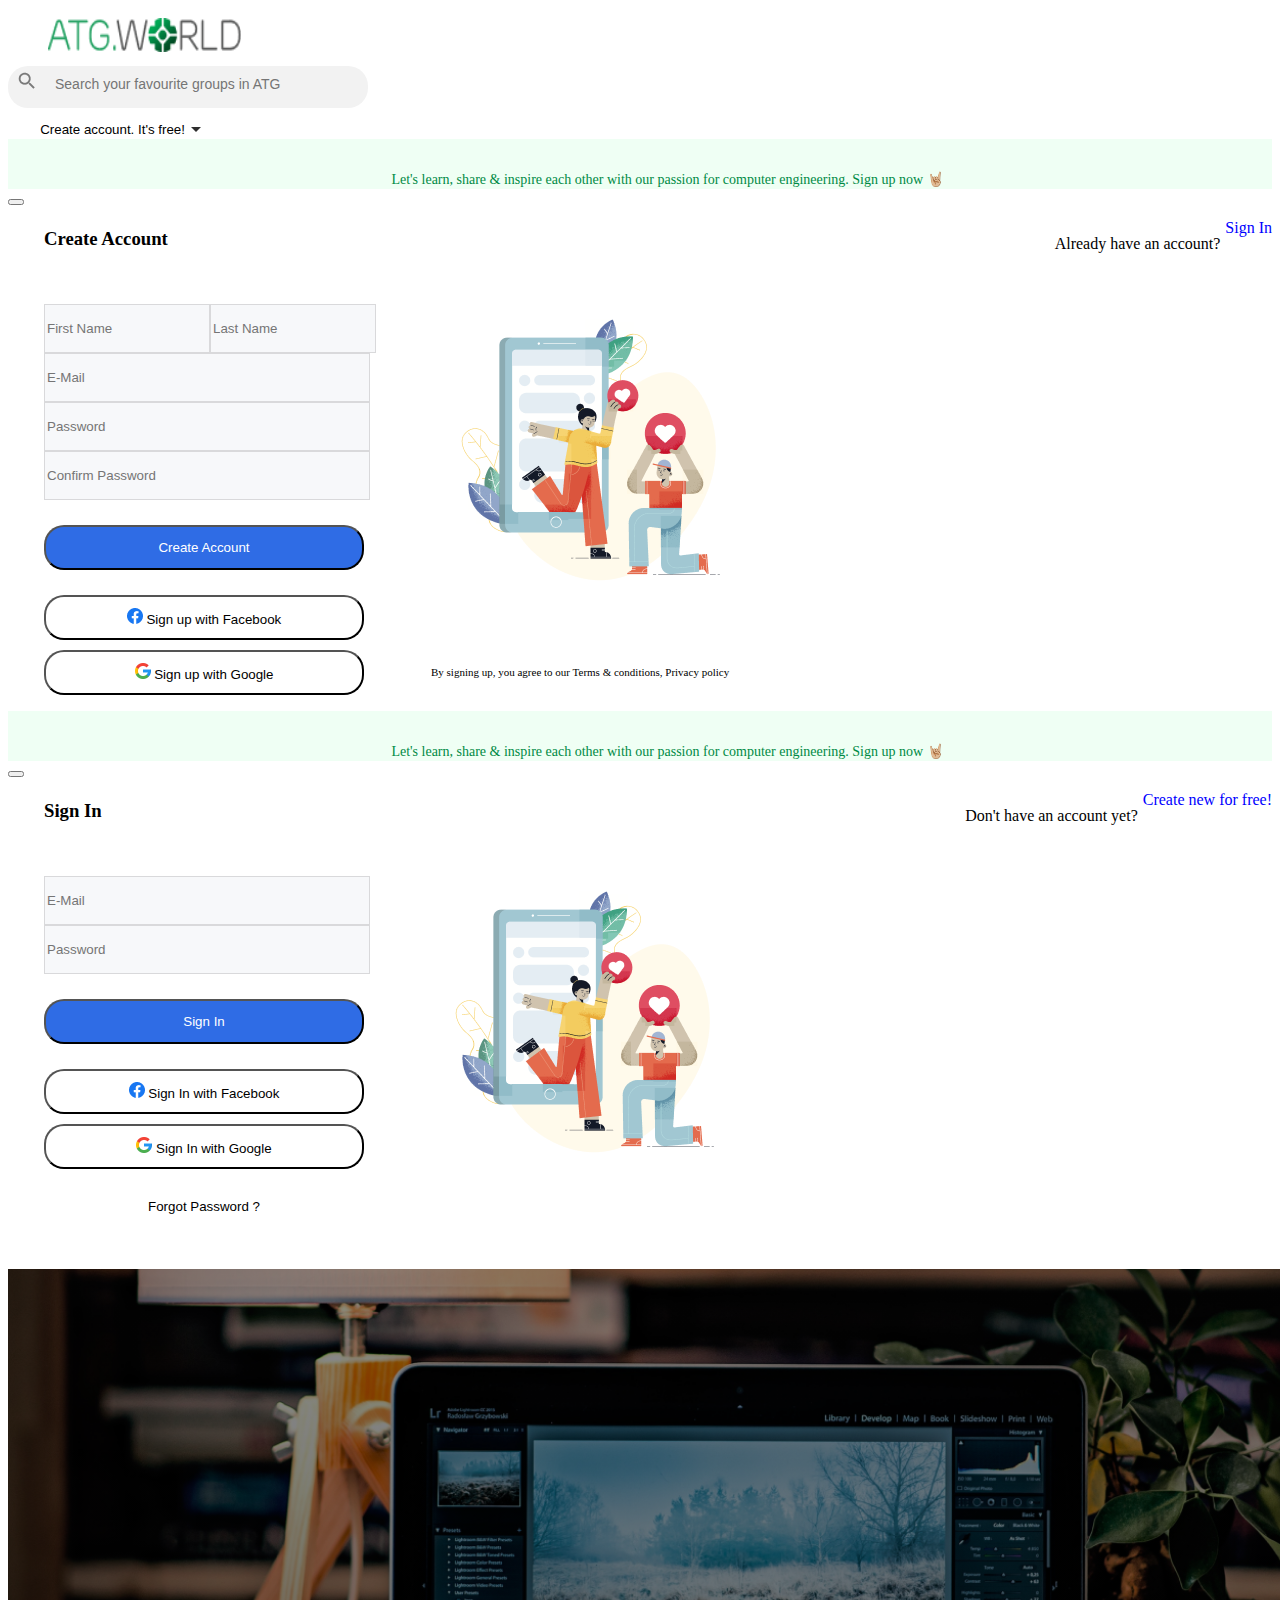
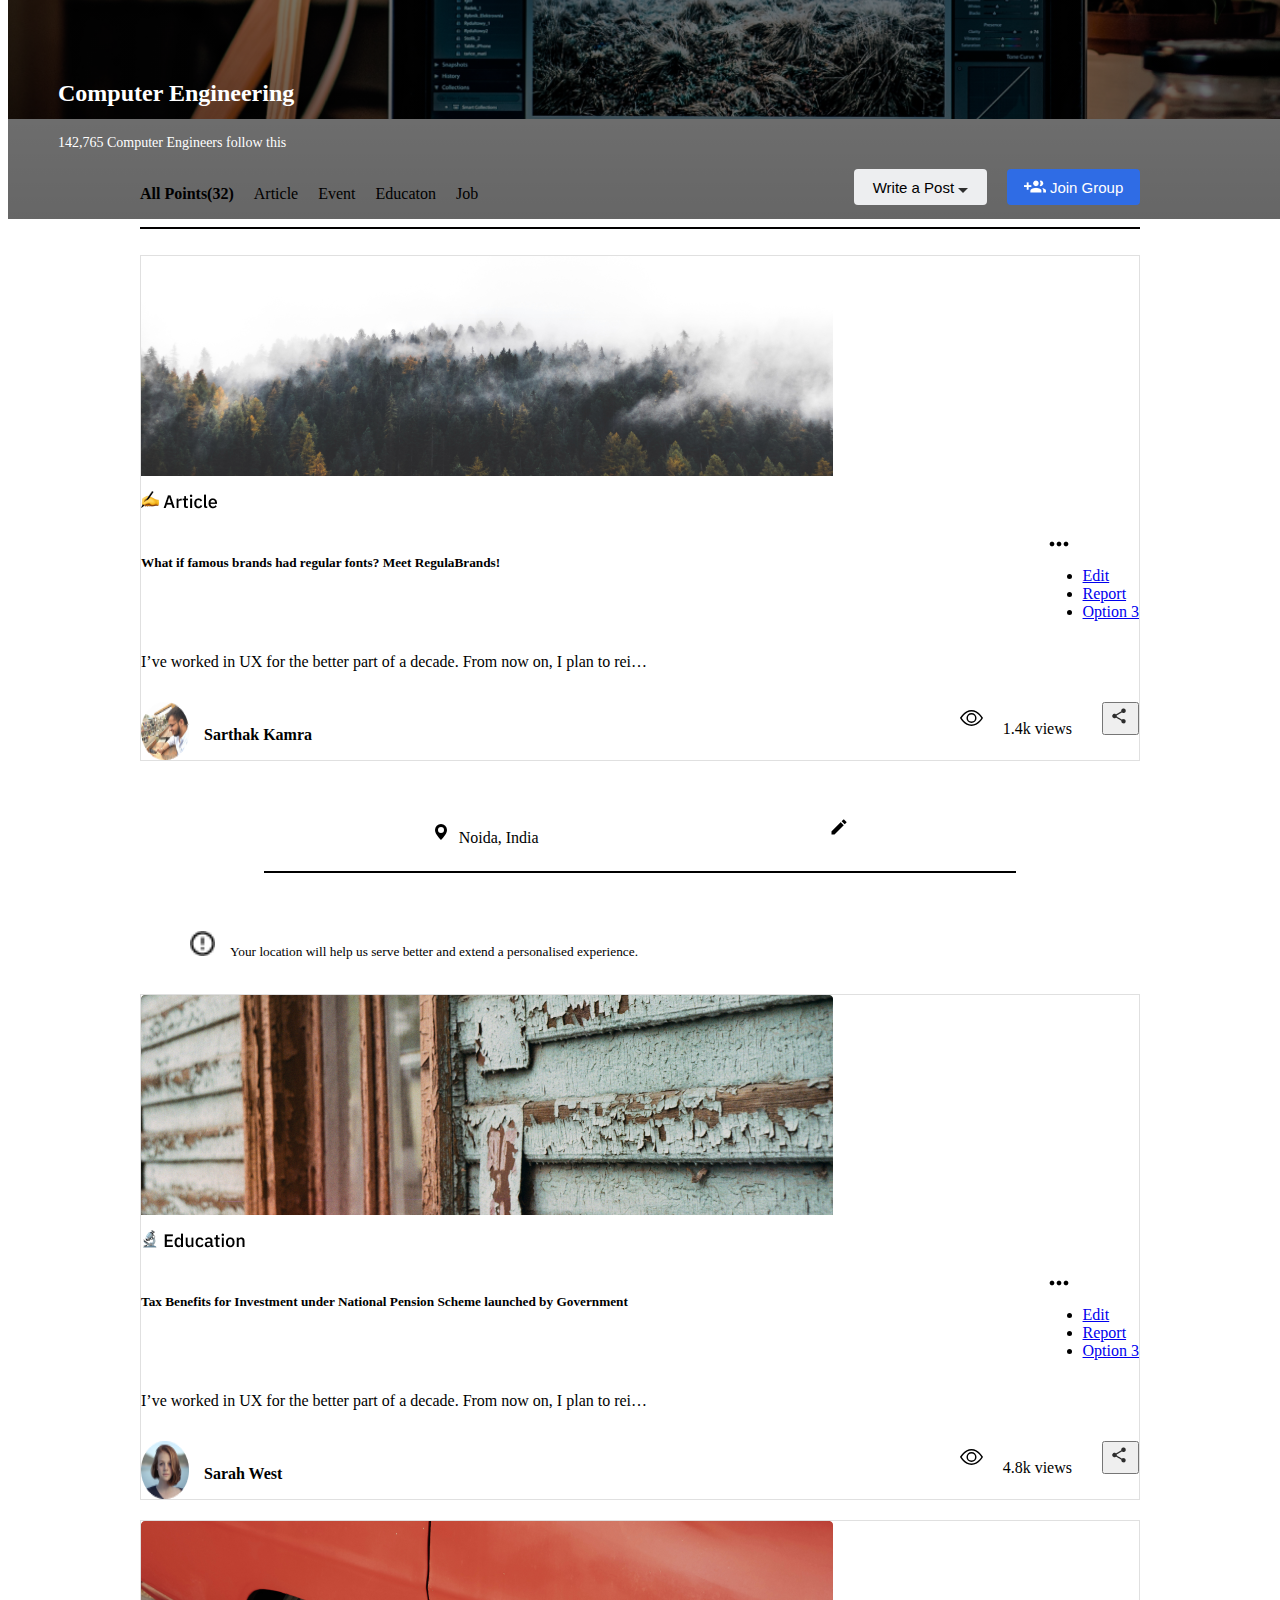
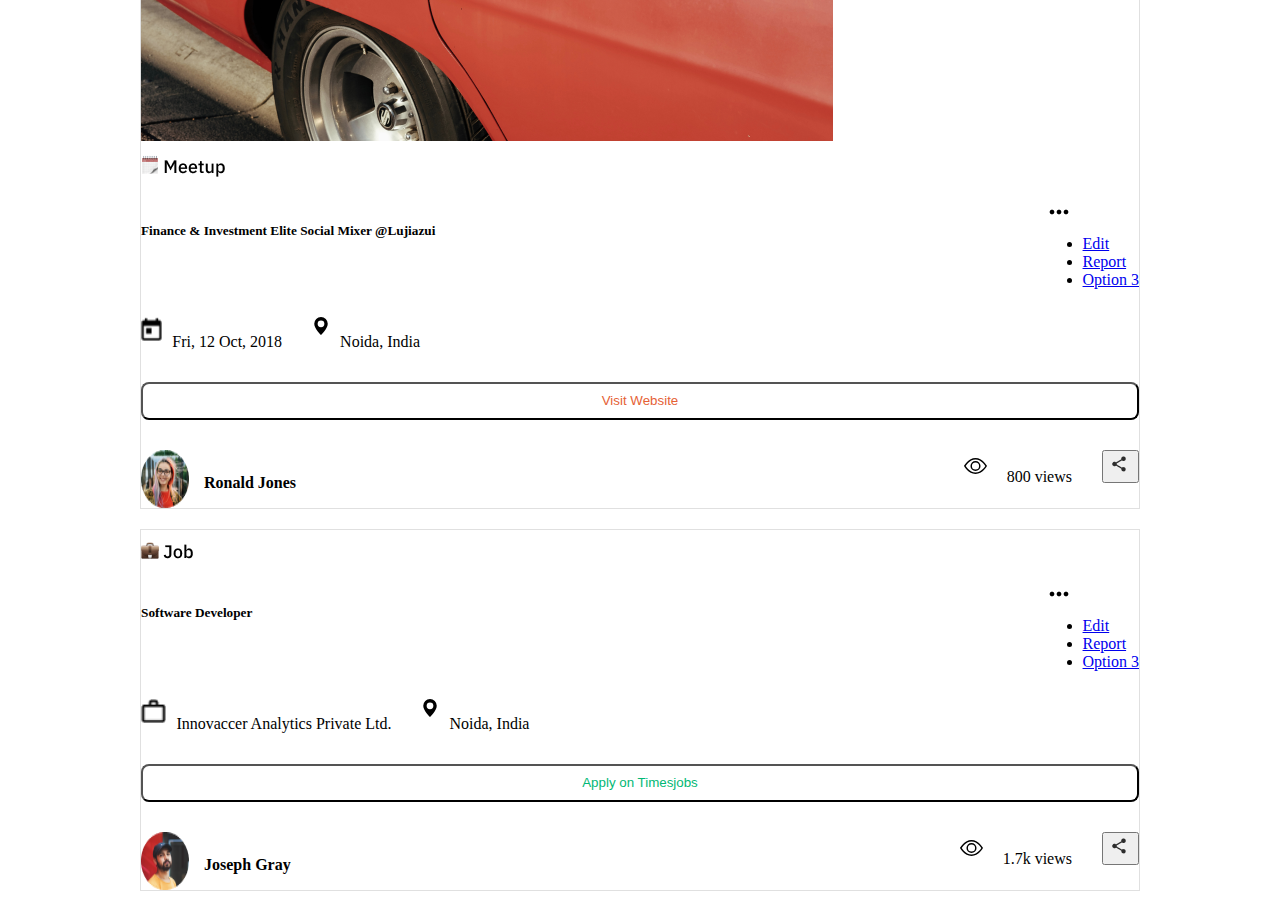
<file: index.html>
<!DOCTYPE html>
<html lang="en">
<head>
    <meta charset="UTF-8">
    <meta http-equiv="X-UA-Compatible" content="IE=edge">
    <meta name="viewport" content="width=device-width, initial-scale=1.0">
    <title>ATG WORLD</title>
    <!-- CSS only -->
    <link href="https://cdn.jsdelivr.net/npm/bootstrap@5.1.1/dist/css/bootstrap.min.css" rel="stylesheet" integrity="sha384-F3w7mX95PdgyTmZZMECAngseQB83DfGTowi0iMjiWaeVhAn4FJkqJByhZMI3AhiU" crossorigin="anonymous">
    <script src="https://cdn.jsdelivr.net/npm/@popperjs/core@2.9.2/dist/umd/popper.min.js" ></script>
    <script src="https://cdn.jsdelivr.net/npm/bootstrap@5.0.1/dist/js/bootstrap.min.js" integrity="sha384-Atwg2Pkwv9vp0ygtn1JAojH0nYbwNJLPhwyoVbhoPwBhjQPR5VtM2+xf0Uwh9KtT" crossorigin="anonymous"></script>
    <link rel="stylesheet" href="./static/style.css">
</head>
<body>

    <!-- Navbar Content -->

    <nav class="navbar">
        <img src="./static/images/wholeatgworld.png" class="logo" alt="">
        <div class="search-bar">
            <div class="search">
                <img src="./static/images/Vectorsearch.png">
            </div>
            <div class="search-bar-input">
                <input type="text" placeholder= "Search your favourite groups in ATG" class="input">
            </div>
        </div>
        <div class="create-account">
            <div class="create-account-text">
                <button type="button" class="text" data-bs-toggle="modal" data-bs-target="#staticBackdrop">
                    Create account. <a class="signin-link">It's free!</a>
                </button>
            </div>
            <div class="create-account-img">
                <img src="./static/images/Vectorarrow.png" alt="" class="arrow">
            </div>
        </div>
    </nav>

    <!-- Sign up Modal -->
    <div class="modal fade" id="staticBackdrop" data-bs-backdrop="static" data-bs-keyboard="false" tabindex="-1" aria-labelledby="staticBackdropLabel" aria-hidden="true">
        <div class="modal-dialog modal-dialog-centered modal-lg" id="signup-modal">
            <div class="modal-content">
                <div class="modal-header">
                    <div class="alert" role="alert">
                        Let's learn, share & inspire each other with our passion for computer engineering. Sign up now 🤘🏼
                    </div>
                    <div class="mobile-header">
                        <h4>Create Account</h4>
                    </div>
                    <button type="button" class="btn-close" data-bs-dismiss="modal" aria-label="Close"></button>
                </div>
                <div class="modal-body">
                    <div class="create-account-modal">
                        <div class="create-account-modal-left">
                            <h3>Create Account</h3>
                        </div>
                        <div class="create-account-modal-right">
                            <p>Already have an account?</p>
                            <a data-bs-toggle="modal" data-bs-target="#exampleModal" id="signin-link" class="signin-link">Sign In</a>
                        </div>
                    </div>
                    <div class="modal-content-form">
                        <div class="modal-content-form-left">
                            <form>
                                <div class="first-last-name">
                                    <input type="text" placeholder="First Name" class="name">
                                    <input type="text" placeholder="Last Name" class="name">
                                </div>
                                <div class="email">
                                    <input type="email" name="" id="" placeholder="E-Mail" class="input-box">
                                </div>
                                <div class="password">
                                    <input type="password" placeholder="Password" class="input-box">
                                </div>
                                <div class="confirm-password">
                                    <input type="password" placeholder="Confirm Password" class="input-box">
                                </div>
                            </form>
                            <div class="signup-buttons">
                                <button type="button" class="create-account-button">Create Account</button>
                                <div class="signup-buttons-2">
                                    <div class="facebook-button">
                                        <button type="button" > <img src="./static/images/f_logo_RGB-Blue_1024fb.png" alt=""> Sign up with Facebook</button>
                                    </div>
                                    <div class="google-button">
                                        <button type="button" > <img src="./static/images/google-symbol.png" alt=""> Sign up with Google</button>
                                    </div>
                                </div>
                            </div>
                            <div class="signup-buttons-mobile">
                                <div class="signup-mobile">
                                    <button type="button" class="create-account-button">Create Account</button>
                                    <a data-bs-toggle="modal" data-bs-target="#exampleModal" id="signin-link" class="signin-link">or, Sign In</a>
                                </div>
                            
                                <div class="signup-buttons-2">
                                    <div class="facebook-button">
                                        <button type="button" > <img src="./static/images/f_logo_RGB-Blue_1024fb.png" alt=""> Sign up with Facebook</button>
                                    </div>
                                    <div class="google-button">
                                        <button type="button" > <img src="./static/images/google-symbol.png" alt=""> Sign up with Google</button>
                                    </div>
                                </div>
                                <p class="agreement">By signing up, you agree to our Terms & conditions, Privacy policy</p>
                            </div>
                        </div>
                        <div class="modal-content-form-right">
                            <img src="./static/images/Group 3signupimage.png" alt="">
                            <p>By signing up, you agree to our Terms & conditions, Privacy policy</p>
                        </div>
                    </div>
                </div>
            </div>
        </div>
    </div>

    <!-- Sign In Modal  -->

    <div class="modal fade" id="exampleModal" tabindex="-1" aria-labelledby="exampleModalLabel" aria-hidden="true">
        <div class="modal-dialog modal-dialog-centered modal-lg " id="signin-modal">
            <div class="modal-content">
                <div class="modal-header">
                    <div class="alert" role="alert">
                        Let's learn, share & inspire each other with our passion for computer engineering. Sign up now 🤘🏼
                    </div>
                    <div class="mobile-header">
                        <h4>Welcome Back!</h4>
                    </div>
                    <button type="button" class="btn-close" data-bs-dismiss="modal" aria-label="Close"></button>
                </div>
                <div class="modal-body">
                    <div class="create-account-modal">
                        <div class="create-account-modal-left">
                            <h3>Sign In</h3>
                        </div>
                        <div class="create-account-modal-right">
                            <p>Don't have an account yet?</p>
                            <a data-bs-toggle="modal" data-bs-target="#exampleModal" class="signin-link">Create new for free!</a>
                        </div>
                    </div>
                    <div class="modal-content-form">
                        <div class="modal-content-form-left">
                            <form>
                                <div class="email">
                                    <input type="email" name="" id="" placeholder="E-Mail" class="input-box">
                                </div>
                                <div class="password">
                                    <input type="password" placeholder="Password" class="input-box">
                                </div>
                            </form>
                            <div class="signup-buttons">
                                <button type="button" class="create-account-button"> <a href="./index-loggedin.html"> Sign In</a></button>
                                <div class="signup-buttons-2">
                                    <div class="facebook-button">
                                        <button type="button" > <img src="./static/images/f_logo_RGB-Blue_1024fb.png" alt=""> Sign In with Facebook</button>
                                    </div>
                                    <div class="google-button">
                                        <button type="button" > <img src="./static/images/google-symbol.png" alt=""> Sign In with Google</button>
                                    </div>
                                    <div class="forgot-password">
                                        <button type="button">Forgot Password ?</button>
                                    </div>
                                </div>
                            </div>
                            <div class="signup-buttons-mobile" id="signin-mobile-button">
                                <div class="signup-mobile">
                                    <button type="button" class="create-account-button"><a href="./index-loggedin.html">Sign In</a></button>
                                    <a data-bs-toggle="modal" data-bs-target="#exampleModal" class="signin-link">or, Create Account</a>
                                </div>
                            
                                <div class="signup-buttons-2" id="signin-mobile-button-2">
                                    <div class="facebook-button">
                                        <button type="button" > <img src="./static/images/f_logo_RGB-Blue_1024fb.png" alt=""> Sign In with Facebook</button>
                                    </div>
                                    <div class="google-button">
                                        <button type="button" > <img src="./static/images/google-symbol.png" alt=""> Sign In with Google</button>
                                    </div>
                                    <div class="forgot-password">
                                        <button type="button">Forgot Password ?</button>
                                    </div>
                                </div>
                            </div>
                        </div>
                        <div class="modal-content-form-right">
                            <img src="./static/images/Group 3signupimage.png" alt="">
                        </div>
                    </div>
                </div>
            </div>
        </div>
    </div>

    <!-- Banner -->

    <div class="banner">
        <div class="banner-img">
            <!-- <img src="./static/images/banner.png" alt="" class="computer"> -->
            <div class="banner-text">
                <p class="computer-1">Computer Engineering</p>
                <p class="computer-2">142,765 Computer Engineers follow this</p>
            </div>
        </div>
        <!-- <div class="banner-text">
            <p class="computer-1">Computer Engineering</p>
            <p class="computer-2">142,765 Computer Engineers follow this</p>
        </div> -->
    </div>

    <div class="show-mobile-top">
        <img src="./static/images/arrow_back_24pxback.png" class="arrow-back" alt="">
        <button type="button" class="leave-group-mobile" data-bs-toggle="modal" data-bs-target="#staticBackdrop">Join group</button>
    </div>

    <!-- Main Content  -->

    <div class="main-container">
        <div class="navigation">
            <div class="navigation-left">
                <ul>
                    <li class="all-points">All Points(32)</li>
                    <li>Article</li>
                    <li>Event</li>
                    <li>Educaton</li>
                    <li>Job</li>
                </ul>
            </div>
            <div class="navigation-right">
                <button type="button" class="button-1">Write a Post <img src="./static/images/Vectorarrow.png" alt=""> </button>
                <button type="button" class="button-2"> <img src="./static/images/Vectoradd.png" alt="">  Join Group</button>
            </div>
        </div>
        <div class="navigation-mobile">
            <div class="navigation-mobile-left">
                <p>Posts (368)</p>
            </div>
            <div class="navigation-mobile-right">
                <button type="button" class="btn btn-secondary" role="button" id="dropdownMenuLink" data-bs-toggle="dropdown" aria-expanded="false">Filter: All <img src="./static/images/Vectorarrow.png" alt=""></button>
                <ul class="dropdown-menu" aria-labelledby="dropdownMenuLink">
                    <li><a class="dropdown-item" href="#">Article</a></li>
                    <li><a class="dropdown-item" href="#">Events</a></li>
                    <li><a class="dropdown-item" href="#">Education</a></li>
                    <li><a class="dropdown-item" href="#">Job</a></li>
                  </ul>
            </div>
        </div>
        <hr class="first-hr">
        <br>
        <div class="row">
            <div class="card col-8" id="big-card-1">
                <img src="./static/images/Rectangle 5article.png" class="card-img-top" alt="...">
                <div class="card-body">
                    <img src="./static/images/✍️ Article.png" alt="" class="article">
                    <div class="card-heading">
                        <h5 class="card-title">What if famous brands had regular fonts? Meet RegulaBrands!</h5>
                        <div class="dropdown">
                            <button type="button" class="btn btn-secondary" role="button" id="dropdownMenuLink" data-bs-toggle="dropdown" aria-expanded="false"><img src="./static/images/Vector3dots.png" alt=""></button>
                            <ul class="dropdown-menu" aria-labelledby="dropdownMenuLink">
                              <li><a class="dropdown-item" href="#">Edit</a></li>
                              <li><a class="dropdown-item" href="#">Report</a></li>
                              <li><a class="dropdown-item" href="#">Option 3</a></li>
                            </ul>
                        </div>
                    </div>
                    <p class="card-text">I’ve worked in UX for the better part of a decade. From now on, I plan to rei…</p>
                    <div class="details">
                        <div class="details-left">
                            <img src="./static/images/Rectangle 3person1.png" alt="">
                            <p>Sarthak Kamra</p>
                        </div>
                        <div class="details-right">
                            <div class="views">
                                <img src="./static/images/eye.svg" alt="">
                                <p>1.4k views</p>
                            </div>
                            <div class="share">
                                <button type="button"><img src="./static/images/Vectorshare.png" alt=""></button>
                            </div>
                        </div>
                    </div>
                    <div class="details-mobile">
                        <div class="details-mobile-left">
                            <img src="./static/images/Rectangle 3person1.png" alt="">
                            <div class="views">
                                <p>Sarthak Kamra <br> 1.4k views </p>
                            </div>
                        </div>
                        <div class="details-mobile-right">
                            <div class="share">
                                <button type="button"><img src="./static/images/Vectorshare.png" alt=""> Share</button>
                            </div>
                        </div>
                    </div>
                </div>
            </div>
            <div class="card col-4" id="location">
                <div class="location">
                    <div class="location-left">
                        <img src="./static/images/location.svg" alt="">
                        <p>Noida, India</p>
                    </div>
                    <div class="location-right">
                        <img src="./static/images/Vectorpencil.png" alt="">
                    </div>
                </div>
                <center><hr class="second-hr"></center>
                <div class="note">
                    <img src="./static/images/Vectorsymbol.png" alt="">
                    <p>Your location will help us serve better and extend a personalised experience.</p>
                </div>
            </div>
        </div>

        <div class="row">
            <div class="card col-8" id="big-card-1">
                <img src="./static/images/Rectangle 5education.png" class="card-img-top" alt="...">
                <div class="card-body">
                    <img src="./static/images/🔬️ Education.png" alt="" class="article">
                    <div class="card-heading">
                        <h5 class="card-title">Tax Benefits for Investment under National Pension Scheme launched by Government</h5>
                        <div class="dropdown">
                            <button type="button" class="btn btn-secondary" role="button" id="dropdownMenuLink" data-bs-toggle="dropdown" aria-expanded="false"><img src="./static/images/Vector3dots.png" alt=""></button>
                            <ul class="dropdown-menu" aria-labelledby="dropdownMenuLink">
                              <li><a class="dropdown-item" href="#">Edit</a></li>
                              <li><a class="dropdown-item" href="#">Report</a></li>
                              <li><a class="dropdown-item" href="#">Option 3</a></li>
                            </ul>
                        </div>
                    </div>
                    <p class="card-text">I’ve worked in UX for the better part of a decade. From now on, I plan to rei…</p>
                    <div class="details">
                        <div class="details-left">
                            <img src="./static/images/Rectangle 3person2.png" alt="">
                            <p>Sarah West</p>
                        </div>
                        <div class="details-right">
                            <div class="views">
                                <img src="./static/images/eye.svg" alt="">
                                <p>4.8k views</p>
                            </div>
                            <div class="share">
                                <button type="button"><img src="./static/images/Vectorshare.png" alt=""></button>
                            </div>
                        </div>
                    </div>
                    <div class="details-mobile">
                        <div class="details-mobile-left">
                            <img src="./static/images/Rectangle 3person2.png" alt="">
                            <div class="views">
                                <p>Sarah West <br> 4.8k views </p>
                            </div>
                        </div>
                        <div class="details-mobile-right">
                            <div class="share">
                                <button type="button"><img src="./static/images/Vectorshare.png" alt=""> Share</button>
                            </div>
                        </div>
                    </div>
                </div>
            </div>
        </div>

        <div class="row">
            <div class="card col-8" id="big-card-1">
                <img src="./static/images/Rectangle 5meetup.png" class="card-img-top" alt="...">
                <div class="card-body">
                    <img src="./static/images/🗓️ Meetup.png" alt="" class="article">
                    <div class="card-heading">
                        <h5 class="card-title">Finance & Investment Elite Social Mixer @Lujiazui</h5>
                        <div class="dropdown">
                            <button type="button" class="btn btn-secondary" role="button" id="dropdownMenuLink" data-bs-toggle="dropdown" aria-expanded="false"><img src="./static/images/Vector3dots.png" alt=""></button>
                            <ul class="dropdown-menu" aria-labelledby="dropdownMenuLink">
                              <li><a class="dropdown-item" href="#">Edit</a></li>
                              <li><a class="dropdown-item" href="#">Report</a></li>
                              <li><a class="dropdown-item" href="#">Option 3</a></li>
                            </ul>
                        </div>
                    </div>
                    <div class="info">
                        <div class="info-left">
                            <img src="./static/images/Vectorcalendar.png" alt="">
                            <p>Fri, 12 Oct, 2018</p>
                        </div>
                        <div class="info-right">
                            <img src="./static/images/location.svg" alt="">
                            <p>Noida, India</p>
                        </div>
                    </div>
                    <div class="website-button">
                        <button type="button" class="big-button">Visit Website</button>
                    </div>
                    <div class="details">
                        <div class="details-left">
                            <img src="./static/images/Rectangle 3person3.png" alt="">
                            <p>Ronald Jones</p>
                        </div>
                        <div class="details-right">
                            <div class="views">
                                <img src="./static/images/eye.svg" alt="">
                                <p>800 views</p>
                            </div>
                            <div class="share">
                                <button type="button"><img src="./static/images/Vectorshare.png" alt=""></button>
                            </div>
                        </div>
                    </div>
                    <div class="details-mobile">
                        <div class="details-mobile-left">
                            <img src="./static/images/Rectangle 3person3.png" alt="">
                            <div class="views">
                                <p>Ronal Jones <br> 800 views </p>
                            </div>
                        </div>
                        <div class="details-mobile-right">
                            <div class="share">
                                <button type="button"><img src="./static/images/Vectorshare.png" alt=""> Share</button>
                            </div>
                        </div>
                    </div>
                </div>
            </div>
        </div>

        <div class="row">
            <div class="card col-8" id="big-card-1">
                <div class="card-body">
                    <img src="./static/images/💼️ Job.png" alt="" class="article">
                    <div class="card-heading">
                        <h5 class="card-title">Software Developer</h5>
                        <div class="dropdown">
                            <button type="button" class="btn btn-secondary" role="button" id="dropdownMenuLink" data-bs-toggle="dropdown" aria-expanded="false"><img src="./static/images/Vector3dots.png" alt=""></button>
                            <ul class="dropdown-menu" aria-labelledby="dropdownMenuLink">
                              <li><a class="dropdown-item" href="#">Edit</a></li>
                              <li><a class="dropdown-item" href="#">Report</a></li>
                              <li><a class="dropdown-item" href="#">Option 3</a></li>
                            </ul>
                          </div>
                    </div>
                    <div class="info">
                        <div class="info-left">
                            <img src="./static/images/Vectorbag.png" alt="">
                            <p>Innovaccer Analytics Private Ltd.</p>
                        </div>
                        <div class="info-right">
                            <img src="./static/images/location.svg" alt="">
                            <p>Noida, India</p>
                        </div>
                    </div>
                    <div class="website-button">
                        <button type="button" class="big-button-two">Apply on Timesjobs</button>
                    </div>
                    <div class="details">
                        <div class="details-left">
                            <img src="./static/images/Rectangle 3person4.png" alt="">
                            <p>Joseph Gray</p>
                        </div>
                        <div class="details-right">
                            <div class="views">
                                <img src="./static/images/eye.svg" alt="">
                                <p>1.7k views</p>
                            </div>
                            <div class="share">
                                <button type="button"><img src="./static/images/Vectorshare.png" alt=""></button>
                            </div>
                        </div>
                    </div>
                    <div class="details-mobile">
                        <div class="details-mobile-left">
                            <img src="./static/images/Rectangle 3person4.png" alt="">
                            <div class="views">
                                <p>Joseph Gray <br> 1.7k views </p>
                            </div>
                        </div>
                        <div class="details-mobile-right">
                            <div class="share">
                                <button type="button"><img src="./static/images/Vectorshare.png" alt=""> Share</button>
                            </div>
                        </div>
                    </div>
                </div>
            </div>
        </div>

    </div>

    <div class="edit-button">
        <button type="button"><img src="./static/images/edit_24px_outlined.svg" alt=""></button>
    </div>

</body>
</html>
</file>
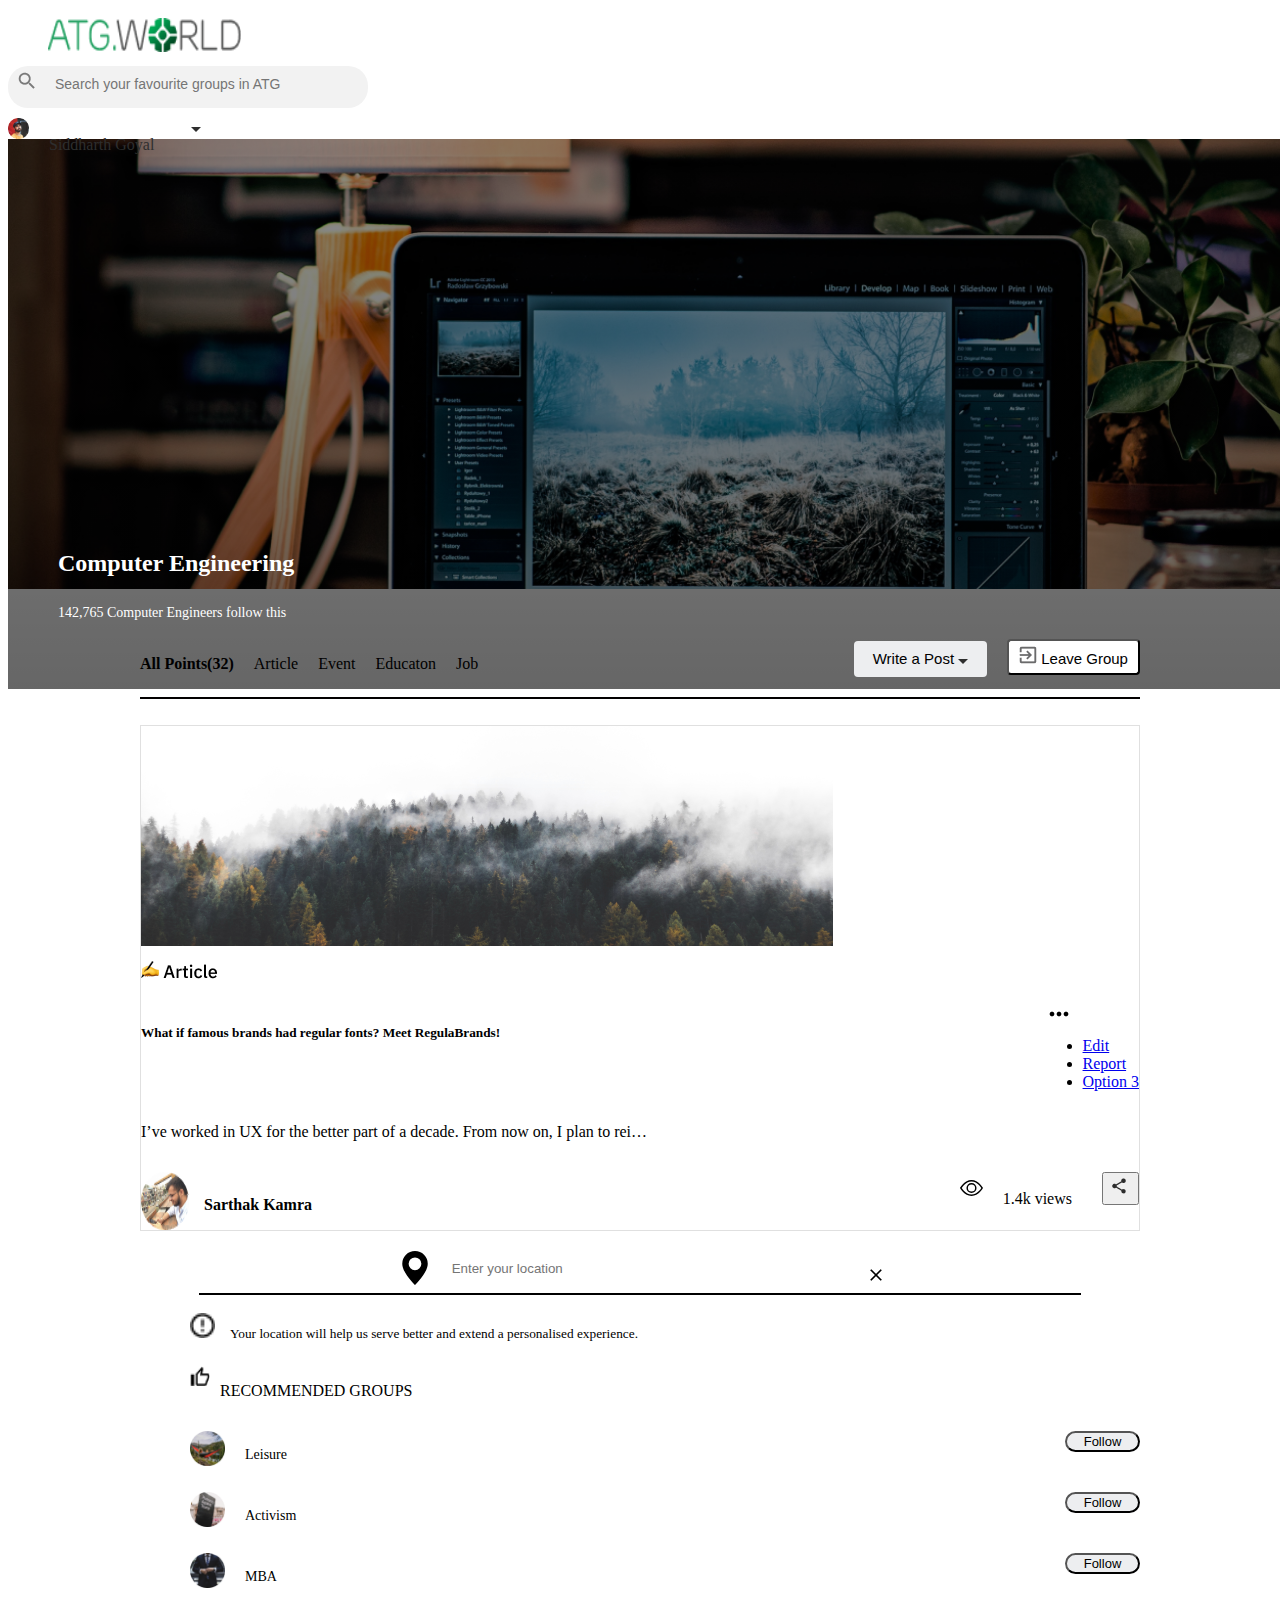
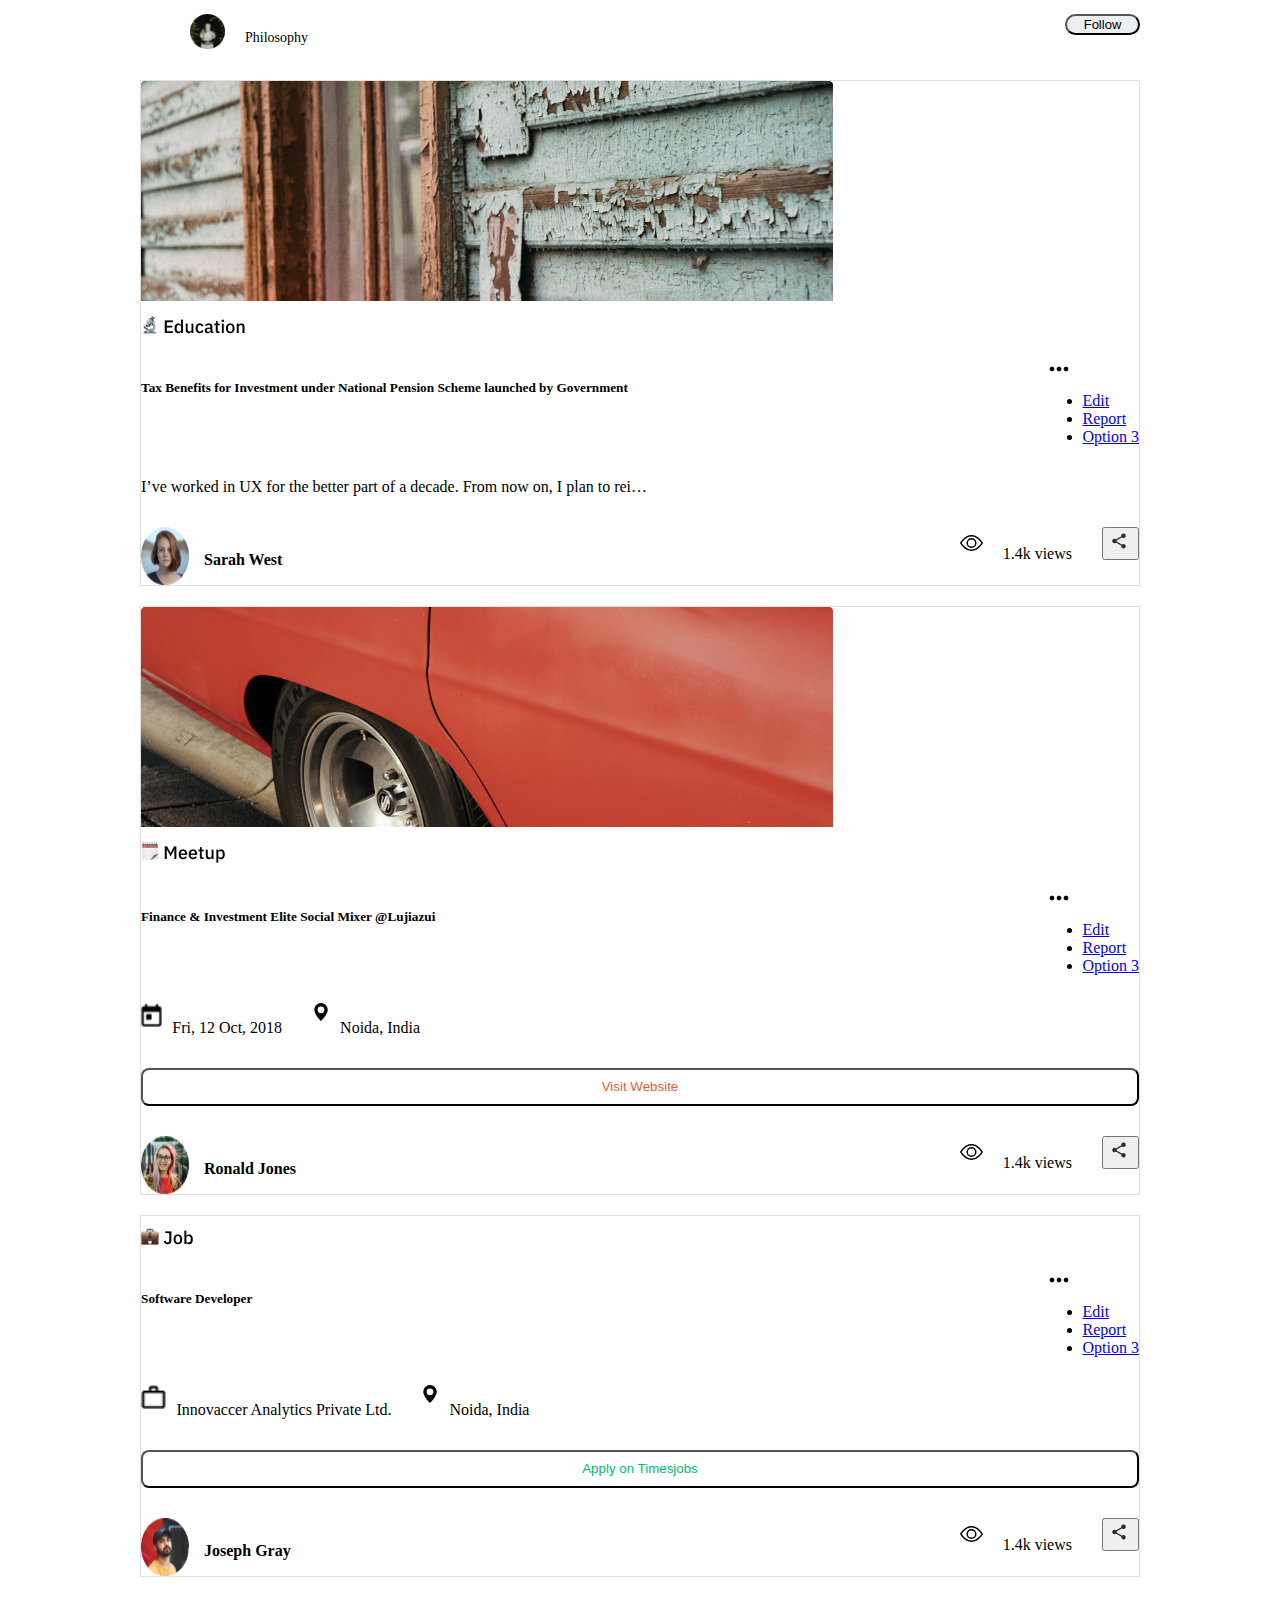
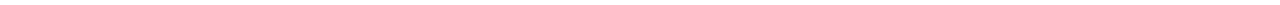
<file: index-loggedin.html>
<!DOCTYPE html>
<html lang="en">
<head>
    <meta charset="UTF-8">
    <meta http-equiv="X-UA-Compatible" content="IE=edge">
    <meta name="viewport" content="width=device-width, initial-scale=1.0">
    <title>ATG WORLD</title>
    <!-- CSS only -->
    <link href="https://cdn.jsdelivr.net/npm/bootstrap@5.1.1/dist/css/bootstrap.min.css" rel="stylesheet" integrity="sha384-F3w7mX95PdgyTmZZMECAngseQB83DfGTowi0iMjiWaeVhAn4FJkqJByhZMI3AhiU" crossorigin="anonymous">
    <script src="https://cdn.jsdelivr.net/npm/@popperjs/core@2.9.2/dist/umd/popper.min.js" ></script>
    <script src="https://cdn.jsdelivr.net/npm/bootstrap@5.0.1/dist/js/bootstrap.min.js" integrity="sha384-Atwg2Pkwv9vp0ygtn1JAojH0nYbwNJLPhwyoVbhoPwBhjQPR5VtM2+xf0Uwh9KtT" crossorigin="anonymous"></script>
    <link rel="stylesheet" href="./static/style-loggedin.css">
</head>
<body>

    <!-- Navbar Content -->

    <nav class="navbar">
        <img src="./static/images/wholeatgworld.png" class="logo" alt="">
        <div class="search-bar">
            <div class="search">
                <img src="./static/images/Vectorsearch.png">
            </div>
            <div class="search-bar-input">
                <input type="text" placeholder= "Search your favourite groups in ATG" class="input">
            </div>
        </div>
        <div class="create-account">
            <div class="create-account-text">
                <img src="./static/images/Rectangle 6dp.png" alt="">
                <p class="text">Siddharth Goyal </p>
            </div>
            <div class="create-account-img">
                <img src="./static/images/Vectorarrow.png" alt="" class="arrow">
            </div>
        </div>
    </nav>

    <!-- Banner -->

    <div class="banner">
        <div class="banner-img">
            <!-- <img src="./static/images/banner.png" alt="" class="computer"> -->
            <div class="banner-text">
                <p class="computer-1">Computer Engineering</p>
                <p class="computer-2">142,765 Computer Engineers follow this</p>
            </div>
        </div>
        <!-- <div class="banner-text">
            <p class="computer-1">Computer Engineering</p>
            <p class="computer-2">142,765 Computer Engineers follow this</p>
        </div> -->
    </div>

    <div class="show-mobile-top">
        <img src="./static/images/arrow_back_24pxback.png" class="arrow-back" alt="">
        <button type="button" class="leave-group-mobile">Join group</button>
    </div>

    <!-- Main Content  -->

    <div class="main-container">
        <div class="navigation">
            <div class="navigation-left">
                <ul>
                    <li class="all-points">All Points(32)</li>
                    <li>Article</li>
                    <li>Event</li>
                    <li>Educaton</li>
                    <li>Job</li>
                </ul>
            </div>
            <div class="navigation-right">
                <button type="button" class="button-1">Write a Post <img src="./static/images/Vectorarrow.png" alt=""> </button>
                <button type="button" class="button-2"> <img src="./static/images/Vectorleavegroup.png" alt=""> Leave Group</button>
            </div>
        </div>
        <div class="navigation-mobile">
            <div class="navigation-mobile-left">
                <p>Posts (368)</p>
            </div>
            <div class="navigation-mobile-right">
                <button type="button" class="btn btn-secondary" role="button" id="dropdownMenuLink" data-bs-toggle="dropdown" aria-expanded="false">Filter: All <img src="./static/images/Vectorarrow.png" alt=""></button>
                <ul class="dropdown-menu" aria-labelledby="dropdownMenuLink">
                    <li><a class="dropdown-item" href="#">Article</a></li>
                    <li><a class="dropdown-item" href="#">Events</a></li>
                    <li><a class="dropdown-item" href="#">Education</a></li>
                    <li><a class="dropdown-item" href="#">Job</a></li>
                  </ul>
            </div>
        </div>
        <hr class="first-hr">
        <br>
        <div class="row">
            <div class="card col-8" id="big-card-1">
                <img src="./static/images/Rectangle 5article.png" class="card-img-top" alt="...">
                <div class="card-body">
                    <img src="./static/images/✍️ Article.png" alt="" class="article">
                    <div class="card-heading">
                        <h5 class="card-title">What if famous brands had regular fonts? Meet RegulaBrands!</h5>
                        <div class="dropdown">
                            <button type="button" class="btn btn-secondary" role="button" id="dropdownMenuLink" data-bs-toggle="dropdown" aria-expanded="false"><img src="./static/images/Vector3dots.png" alt=""></button>
                            <ul class="dropdown-menu" aria-labelledby="dropdownMenuLink">
                              <li><a class="dropdown-item" href="#">Edit</a></li>
                              <li><a class="dropdown-item" href="#">Report</a></li>
                              <li><a class="dropdown-item" href="#">Option 3</a></li>
                            </ul>
                        </div>
                    </div>
                    <p class="card-text">I’ve worked in UX for the better part of a decade. From now on, I plan to rei…</p>
                    <div class="details">
                        <div class="details-left">
                            <img src="./static/images/Rectangle 3person1.png" alt="">
                            <p>Sarthak Kamra</p>
                        </div>
                        <div class="details-right">
                            <div class="views">
                                <img src="./static/images/eye.svg" alt="">
                                <p>1.4k views</p>
                            </div>
                            <div class="share">
                                <button type="button"><img src="./static/images/Vectorshare.png" alt=""></button>
                            </div>
                        </div>
                    </div>
                    <div class="details-mobile">
                        <div class="details-mobile-left">
                            <img src="./static/images/Rectangle 3person1.png" alt="">
                            <div class="views">
                                <p>Sarthak Kamra <br> 1.4k views </p>
                            </div>
                        </div>
                        <div class="details-mobile-right">
                            <div class="share">
                                <button type="button"><img src="./static/images/Vectorshare.png" alt=""> Share</button>
                            </div>
                        </div>
                    </div>
                </div>
            </div>
            <div class="card col-4" id="location">
                <div class="location">
                    <div class="location-left">
                        <img src="./static/images/location.svg" alt="">
                        <input type="text" placeholder="Enter your location">
                    </div>
                    <div class="location-right">
                        <img src="./static/images/Vectorclose.png" alt="">
                    </div>
                </div>
                <center><hr class="second-hr"></center>
                <div class="note">
                    <img src="./static/images/Vectorsymbol.png" alt="">
                    <p>Your location will help us serve better and extend a personalised experience.</p>
                </div>
                <div class="recommended-groups">
                    <div class="recommended-groups-heading">
                        <img src="./static/images/Vectorlike.png" alt="">
                        <p>RECOMMENDED GROUPS</p>
                    </div>
                    <div class="recommended-groups-content">
                        <div class="profile">
                            <img src="./static/images/Rectangle 6leisure.png" alt="">
                            <p>Leisure</p>
                        </div>
                        <div class="follow">
                            <button type="button" class="follow-button" id="follow-1">Follow</button>
                        </div>
                    </div>
                    <div class="recommended-groups-content">
                        <div class="profile">
                            <img src="./static/images/Rectangle 6activism.png" alt="">
                            <p>Activism</p>
                        </div>
                        <div class="follow">
                            <button type="button" class="follow-button" id="follow-2">Follow</button>
                        </div>
                    </div>
                    <div class="recommended-groups-content">
                        <div class="profile">
                            <img src="./static/images/Rectangle 6mba.png" alt="">
                            <p>MBA</p>
                        </div>
                        <div class="follow">
                            <button type="button" class="follow-button" id="follow-3">Follow</button>
                        </div>
                    </div>
                    <div class="recommended-groups-content">
                        <div class="profile">
                            <img src="./static/images/Rectangle 6philosophy.png" alt="">
                            <p>Philosophy</p>
                        </div>
                        <div class="follow">
                            <button type="button" class="follow-button" id="follow-4">Follow</button>
                        </div>
                    </div>
                </div>
            </div>
        </div>

        <div class="row">
            <div class="card col-8" id="big-card-1">
                <img src="./static/images/Rectangle 5education.png" class="card-img-top" alt="...">
                <div class="card-body">
                    <img src="./static/images/🔬️ Education.png" alt="" class="article">
                    <div class="card-heading">
                        <h5 class="card-title">Tax Benefits for Investment under National Pension Scheme launched by Government</h5>
                        <div class="dropdown">
                            <button type="button" class="btn btn-secondary" role="button" id="dropdownMenuLink" data-bs-toggle="dropdown" aria-expanded="false"><img src="./static/images/Vector3dots.png" alt=""></button>
                            <ul class="dropdown-menu" aria-labelledby="dropdownMenuLink">
                              <li><a class="dropdown-item" href="#">Edit</a></li>
                              <li><a class="dropdown-item" href="#">Report</a></li>
                              <li><a class="dropdown-item" href="#">Option 3</a></li>
                            </ul>
                        </div>
                    </div>
                    <p class="card-text">I’ve worked in UX for the better part of a decade. From now on, I plan to rei…</p>
                    <div class="details">
                        <div class="details-left">
                            <img src="./static/images/Rectangle 3person2.png" alt="">
                            <p>Sarah West</p>
                        </div>
                        <div class="details-right">
                            <div class="views">
                                <img src="./static/images/eye.svg" alt="">
                                <p>1.4k views</p>
                            </div>
                            <div class="share">
                                <button type="button"><img src="./static/images/Vectorshare.png" alt=""></button>
                            </div>
                        </div>
                    </div>
                    <div class="details-mobile">
                        <div class="details-mobile-left">
                            <img src="./static/images/Rectangle 3person2.png" alt="">
                            <div class="views">
                                <p>Sarah West <br> 4.8k views </p>
                            </div>
                        </div>
                        <div class="details-mobile-right">
                            <div class="share">
                                <button type="button"><img src="./static/images/Vectorshare.png" alt=""> Share</button>
                            </div>
                        </div>
                    </div>
                </div>
            </div>
        </div>

        <div class="row">
            <div class="card col-8" id="big-card-1">
                <img src="./static/images/Rectangle 5meetup.png" class="card-img-top" alt="...">
                <div class="card-body">
                    <img src="./static/images/🗓️ Meetup.png" alt="" class="article">
                    <div class="card-heading">
                        <h5 class="card-title">Finance & Investment Elite Social Mixer @Lujiazui</h5>
                        <div class="dropdown">
                            <button type="button" class="btn btn-secondary" role="button" id="dropdownMenuLink" data-bs-toggle="dropdown" aria-expanded="false"><img src="./static/images/Vector3dots.png" alt=""></button>
                            <ul class="dropdown-menu" aria-labelledby="dropdownMenuLink">
                              <li><a class="dropdown-item" href="#">Edit</a></li>
                              <li><a class="dropdown-item" href="#">Report</a></li>
                              <li><a class="dropdown-item" href="#">Option 3</a></li>
                            </ul>
                        </div>
                    </div>
                    <div class="info">
                        <div class="info-left">
                            <img src="./static/images/Vectorcalendar.png" alt="">
                            <p>Fri, 12 Oct, 2018</p>
                        </div>
                        <div class="info-right">
                            <img src="./static/images/location.svg" alt="">
                            <p>Noida, India</p>
                        </div>
                    </div>
                    <div class="website-button">
                        <button type="button" class="big-button">Visit Website</button>
                    </div>
                    <div class="details">
                        <div class="details-left">
                            <img src="./static/images/Rectangle 3person3.png" alt="">
                            <p>Ronald Jones</p>
                        </div>
                        <div class="details-right">
                            <div class="views">
                                <img src="./static/images/eye.svg" alt="">
                                <p>1.4k views</p>
                            </div>
                            <div class="share">
                                <button type="button"><img src="./static/images/Vectorshare.png" alt=""></button>
                            </div>
                        </div>
                    </div>
                    <div class="details-mobile">
                        <div class="details-mobile-left">
                            <img src="./static/images/Rectangle 3person3.png" alt="">
                            <div class="views">
                                <p>Ronal Jones <br> 800 views </p>
                            </div>
                        </div>
                        <div class="details-mobile-right">
                            <div class="share">
                                <button type="button"><img src="./static/images/Vectorshare.png" alt=""> Share</button>
                            </div>
                        </div>
                    </div>
                </div>
            </div>
        </div>

        <div class="row">
            <div class="card col-8" id="big-card-1">
                <div class="card-body">
                    <img src="./static/images/💼️ Job.png" alt="" class="article">
                    <div class="card-heading">
                        <h5 class="card-title">Software Developer</h5>
                        <div class="dropdown">
                            <button type="button" class="btn btn-secondary" role="button" id="dropdownMenuLink" data-bs-toggle="dropdown" aria-expanded="false"><img src="./static/images/Vector3dots.png" alt=""></button>
                            <ul class="dropdown-menu" aria-labelledby="dropdownMenuLink">
                              <li><a class="dropdown-item" href="#">Edit</a></li>
                              <li><a class="dropdown-item" href="#">Report</a></li>
                              <li><a class="dropdown-item" href="#">Option 3</a></li>
                            </ul>
                          </div>
                    </div>
                    <div class="info">
                        <div class="info-left">
                            <img src="./static/images/Vectorbag.png" alt="">
                            <p>Innovaccer Analytics Private Ltd.</p>
                        </div>
                        <div class="info-right">
                            <img src="./static/images/location.svg" alt="">
                            <p>Noida, India</p>
                        </div>
                    </div>
                    <div class="website-button">
                        <button type="button" class="big-button-two">Apply on Timesjobs</button>
                    </div>
                    <div class="details">
                        <div class="details-left">
                            <img src="./static/images/Rectangle 3person4.png" alt="">
                            <p>Joseph Gray</p>
                        </div>
                        <div class="details-right">
                            <div class="views">
                                <img src="./static/images/eye.svg" alt="">
                                <p>1.4k views</p>
                            </div>
                            <div class="share">
                                <button type="button"><img src="./static/images/Vectorshare.png" alt=""></button>
                            </div>
                        </div>
                    </div>
                    <div class="details-mobile">
                        <div class="details-mobile-left">
                            <img src="./static/images/Rectangle 3person4.png" alt="">
                            <div class="views">
                                <p>Joseph Gray <br> 1.7k views </p>
                            </div>
                        </div>
                        <div class="details-mobile-right">
                            <div class="share">
                                <button type="button"><img src="./static/images/Vectorshare.png" alt=""> Share</button>
                            </div>
                        </div>
                    </div>
                </div>
            </div>
        </div>

    </div>

    <div class="edit-button">
        <button type="button"><img src="./static/images/edit_24px_outlined.svg" alt=""></button>
    </div>

    <script>
        
        document.getElementById("follow-1").onclick = function(){
            if(document.getElementById("follow-1")){
                document.getElementById("follow-1").innerHTML="Followed";
            }else{
                document.getElementById("follow-1").innerHTML="Follow";
            }
        }

        document.getElementById("follow-2").onclick = function(){
            if(document.getElementById("follow-2")){
                document.getElementById("follow-2").innerHTML="Followed";
            }else{
                document.getElementById("follow-2").innerHTML="Follow";
            }
        }

        document.getElementById("follow-3").onclick = function(){
            if(document.getElementById("follow-3")){
                document.getElementById("follow-3").innerHTML="Followed";
            }else{
                document.getElementById("follow-3").innerHTML="Follow";
            }
        }

        document.getElementById("follow-4").onclick = function(){
            if(document.getElementById("follow-4")){
                document.getElementById("follow-4").innerHTML="Followed";
            }else{
                document.getElementById("follow-4").innerHTML="Follow";
            }
        }
    </script>

</body>
</html>
</file>
<file: static/style.css>
/* Nabvar Styling */

.navbar{
    width: 100%;
}

.logo{
    padding-left: 40px;
    padding-top: 10px;
    width: 192.57px;
    height: 34px;
    left: 72px;
    top: 24px;
}

.search-bar{
    margin-top: 10px;
    display: flex;
    width: 360px;
    height: 42px;
    left: 540px;
    top: 16px;
    background: #F2F2F2;
    border-radius: 20px;
}

.search{
    padding-left: 10px;
    padding-top: 6px;
    left: 22px;
    right: 14.63px;
    top: 6px;
}

.search-bar-input{
    padding-top: 7px;
    padding-left: 18px;
}

.input{
    width: 242px;
    height: 19px;
    left: 55px;
    top: 9.5px;
    font-style: normal;
    font-weight: 500;
    font-size: 14px;
    line-height: 18px;
    color: #5C5C5C;
    border: none;
    background-color: #F2F2F2;
}

.create-account-text{
    width: 183px;
    height: 21px;
    left: 1161px;
    top: 26px;
    font-style: normal;
    font-weight: 500;
    font-size: 16px;
    line-height: 21px;
    text-align: right;
    color: #2E2E2E;
}

.create-account-text a{
    text-decoration: none;
}

.text{
    cursor: pointer;
    background: #FFFFFF;
    border: none;
}

.create-account{
    display: flex;
    padding-top: 10px;
}

.create-account-img{
    left: 1351px;
    top: 24px;
    padding-right: 30px;
}

.modal-header{
    background:#EFFFF4;
    height: 50px;
}

.mobile-header{
    display: none;
}

.alert{
    padding-top: 33px;
    padding-left: 55px;
    text-align: center;
    font-weight: 500;
    font-size: 14px;
    line-height: 16px;
    color: #008A45;
}

.modal-body{
    text-align: left;
}

.create-account-modal{
    padding-top: 20px;
    display: flex;
    justify-content: space-between;
}

.create-account-modal-left{
    padding-left: 36px;
}

.create-account-modal-right{
    display: flex;
    padding-top: 10px;
}

.create-account-modal-right a{
    padding-left: 5px;
    cursor: pointer;
    color: blue;
}

.modal-content-form{
    display: flex;
}

.modal-content-form-left{
    padding-top: 35px;
    padding-left: 36px;
}

.first-last-name{
    display: flex;
}

.first-last-name input{
    border: 1px solid #D9D9DB;
    height: 45px;
    width: 160px;
    background: #F7F8FA;
}

.email input, .password input, .confirm-password input{
    border: 1px solid #D9D9DB;
    height: 45px;
    width: 320px;
    background: #F7F8FA;
}

.signup-buttons{
    display: block;
    padding-top: 25px;
}

.signup-buttons-mobile{
    display: none;
}

.signup-buttons button{
    width: 320px;
    height: 45px;
    border-radius: 20px;
}

.create-account-button{
    background: #2F6CE5;
    color: #FFFFFF;
}

.create-account-button a{
    text-decoration: none;
    color: #FFFFFF;
}

.signup-buttons-2{
    padding-top: 25px;
}

.google-button{
    padding-top: 10px;
}

.google-button img{
    width: 16px;
}

.facebook-button img{
    width: 16px;
}

.facebook-button button{
    background: #FFFFFF;
}

.google-button button{
    background: #FFFFFF;
}

.modal-content-form-right{
    padding-left: 55px;
    padding-bottom: 20px;
}

.modal-content-form-right img{
    padding-top: 30px;
}

.modal-content-form-right p{
    padding-top: 30px;
    font-size: 11px;
    line-height: 16px;
}

.forgot-password button{
    background: #FFFFFF;
    border: none;
}

.forgot-password{
    padding-top: 15px;
    padding-bottom: 40px;
}

.show-mobile-top{
    display: none;
}

/* Banner Styling */

.banner{
    background-image: url('./images/banner.png');
    background-repeat: no-repeat;
    background-size: cover;
    width: 100vw;
    height: 50vh;
}

.banner-img{
    background-image: linear-gradient(180deg, rgba(0, 0, 0, 0.45) 0%, rgba(0, 0, 0, 0.6) 100%);;
    padding: 50px;
    display: flex;
    flex-direction: column;
    justify-content: flex-end;
    width: 100vw;
    height: 50vh;
}

.banner-img img{
    width: 99vw;
    height: 77vh;
}

.computer-1{
    font-style: normal;
    font-weight: bold;
    font-size: 24px;
    line-height: 25px;
    color: #FFFFFF;
}

.computer-2{
    font-weight: normal;
    font-size: 14px;
    line-height: 25px;
    color: #FFFFFF;
}

/* Main Content Styling  */

.main-container{
    padding-top: 50px;
    padding-left: 36px;
    padding-right: 36px;
    max-width: 1000px;
    margin: auto;
}

.navigation-left ul{
    padding-left: 0px;
    display: flex;
    justify-content: space-between;
}

.navigation-left ul li{
    list-style-type: none;
    padding-right: 20px;
}

.navigation{
    display: flex;
    justify-content: space-between;
}

.navigation-mobile{
    display: none;
}

.button-1{
    background: #EDEEF0;
    border: none;
    border-radius: 4px;
    width: 133px;
    height: 36px;
    font-weight: 500;
    font-size: 15px;
    line-height: 19px;
}

.button-2{
    margin-left: 16px;
    width: 133px;
    height: 36px;
    border: none;
    border-radius: 4px;
    background: #2F6CE5;
    font-weight: 500;
    font-size: 15px;
    line-height: 19px;
    color: #FFFFFF;
}

.all-points{
    font-weight: bold;
}

.first-hr{
    border: 1px solid #020000;
}

.article{
    padding-bottom: 20px;
    padding-top: 10px;
}

#big-card-1{
    border: 1px solid #E0E0E0;
}

.card-heading{
    display: flex;
    justify-content: space-between;
}

.card-heading img{
    height: 6px;
}

.details{
    padding-top: 15px;
    display: flex;
    justify-content: space-between;
}

.details-left{
    display: flex;
    justify-content: space-evenly;
}

.details-left p{
    font-weight: bold;
    padding-top: 8px;
    padding-left: 15px;
}

.details-right{
    display: flex;
    justify-content: space-between;
}

.details-right p{
    margin-left: 20px;
    display: flex;
}

.views{
    display: flex;
    justify-content: space-between;
}

.views img{
    width: 23px;
    height: 32px;
}

.views p{
    padding-right: 30px;
    padding-top: 2px;
}

.share img{
    padding-right: 5px;
    padding-bottom: 5px;
    padding-left: 2px;
    padding-top: 3px;
}

.details-mobile{
    display: none;
}

.location{
    padding-top: 40px;
    display: flex;
    justify-content: space-evenly;
}

#location{
    border: none;
}

.location-left{
    display: flex;
}

.location-left p{
    padding-top: 12px;
    padding-left: 10px;
}

.location-right img{
    padding-top: 18px;
}

.second-hr{
    width: 75%;
    border: 1px solid #000000;
}

.note{
    display: flex;
    padding-top: 50px;
    width: 85%;
    padding-left: 50px;
}

.note p{
    font-size: smaller;
}

.note img{
    height: 25px;
    padding-right: 15px;
}

.info{
    display: flex;
    padding-top: 12px;
}

.info-left{
    display: flex;
}

.info-left img{
    height: 24px;
    padding-right: 10px;
}

.info-right{
    display: flex;
}

.info-right img{
    height: 18px;
    padding-left: 30px;
    padding-right: 10px;
}

.website-button{
    padding-top: 15px;
    padding-bottom: 15px;
}

.big-button{
    background: #FFFFFF;
    width: 100%;
    height: 38px;
    border-radius: 8px;
    color: #E56135;
}

.dropdown button{
    background: #FFFFFF;
    border: none;
}

.big-button-two{
    background: #FFFFFF;
    width: 100%;
    height: 38px;
    border-radius: 8px;
    color: #02B875!important;
}

.row{
    padding-bottom: 20px;
}

.edit-button{
    display: none;
    position: fixed;
    left: 1300px;
    top: 550px;
}

.edit-button button{
    border-radius: 50px;
    background: #F0568A;
    height: 50px;
    width: 50px;
}


@media only screen and (max-width: 1000px){

    .modal{
        top: 28%;
    }

    .modal-dialog{
        width: 420px;
    }

    .alert{
        display: none;
    }

    .modal-header{
        background: none;
    }

    .mobile-header{
        display: block;
        padding-top: 10px;
        padding-left: 10px;
        padding-bottom: 10px;
    }

    .create-account-modal{
        display: none;
    }

    .modal-header{
        padding-bottom: 0px;
    }

    .modal-body{
        padding-top: 0px;
    }

    .modal-content-form-right{
        display: none;
    }

    .signup-mobile{
        display: flex;
        justify-content: space-between;
    }
    
    .signup-mobile a{
        padding-top: 5px;
    }

    .signup-buttons{
        display: none;
    }

    .signup-buttons-mobile{
        display: block;
        padding-top: 25px;
    }

    .signup-buttons-mobile button{
        width: 320px;
        height: 38px;
        border-radius: 20px;
    }
    
    .create-account-button{
        width: 150px!important;
        height: 36px!important;
        background: #2F6CE5;
        color: #FFFFFF;
    }
    
    .create-account-button a{
        text-decoration: none;
        color: #FFFFFF;
    }
    
    .signup-buttons-2{
        padding-top: 25px;
    }
    
    .google-button{
        padding-top: 10px;
    }
    
    .google-button img{
        width: 16px;
    }
    
    .facebook-button img{
        width: 16px;
    }
    
    .facebook-button button{
        background: #FFFFFF;
    }
    
    .google-button button{
        background: #FFFFFF;
    }

    .agreement{
        padding-top: 30px;
        text-align: center;
        font-size: 11px;
        line-height: 16px;
    }

    .forgot-password{
        padding-top: 25px;
        padding-bottom: 35px;
    }

    #signin-mobile-button{
        padding-top: 45px;
    }

    #signin-mobile-button-2{
        padding-top: 45px;
    }
}


@media only screen and (max-width: 880px){

    .modal{
        top: 6%;
    }

    .modal-dialog{
        width: 93vw!important;
    }

    .alert{
        display: none;
    }

    .modal-header{
        background: none;
    }

    .mobile-header{
        display: block;
        padding-top: 10px;
        padding-left: 10px;
        padding-bottom: 10px;
    }

    .create-account-modal{
        display: none;
    }

    .modal-header{
        padding-bottom: 0px;
    }

    .modal-body{
        padding-top: 0px;
        padding-right: 0px;
        width: 80vw;
    }

    .modal-content{
        max-width: 380px;
        margin: auto;
        margin-bottom: 0%!important;
    }

    .modal-content-form{
        padding-right: 10px;
    }

    .modal-content-form-left{
        padding-left: 15px;
    }

    .modal-content-form-right{
        display: none;
    }

    .signup-mobile{
        display: flex;
        justify-content: space-between;
    }
    
    .signup-mobile a{
        cursor: pointer;
        color: blue;
        padding-top: 5px;
    }

    .signup-buttons{
        display: none;
    }

    .signup-buttons-mobile{
        display: block;
        padding-top: 25px;
    }

    .signup-buttons-mobile button{
        width: 320px;
        height: 38px;
        border-radius: 20px;
    }
    
    .create-account-button{
        width: 150px!important;
        height: 36px!important;
        background: #2F6CE5;
        color: #FFFFFF;
    }
    
    .create-account-button a{
        text-decoration: none;
        color: #FFFFFF;
    }
    
    .signup-buttons-2{
        padding-top: 25px;
    }
    
    .google-button{
        padding-top: 10px;
    }
    
    .google-button img{
        width: 16px;
    }
    
    .facebook-button img{
        width: 16px;
    }
    
    .facebook-button button{
        background: #FFFFFF;
    }
    
    .google-button button{
        background: #FFFFFF;
    }

    .agreement{
        padding-top: 30px;
        padding-bottom: 20px;
        text-align: center;
        font-size: 11px;
        line-height: 16px;
    }

    .forgot-password{
        padding-top: 30px;
        padding-bottom: 40px;
    }

    #signin-mobile-button{
        padding-top: 55px;
    }

    #signin-mobile-button-2{
        padding-top: 55px;
    }

    .navbar{
        display: none;
    }

    .show-mobile-top{
        display: flex;
        justify-content: space-between;
        cursor: pointer;
    }

    .arrow-back{
        position: absolute;
        top: 5%;
        left: 45px;
        width: 20px;
        height: 20px;
    }

    .leave-group-mobile{
        position: absolute;
        top: 5%;
        right: 15px;
        background: transparent;
        color: #FFFFFF;
        border: solid #FFFFFF;
        border-radius: 8px;
        font-size: 12px;
        font-weight: bold;
    }

    .banner{
        width: 100vw;
    }

    .banner-img{
        width: 100vw;
        height: 50vh;
        padding: 50px;
    }

    .banner-img img{
        width: 100vw;
        height: 236px;
        left: 0px;
    }

    .computer-1{
        font-size: 17px;
        line-height: 3px;
    }

    .computer-2{
        font-size: 12px;
        line-height: 3px;
        padding-top: 10px;
    }

    .navigation-left{
        display: none;
    }

    .navigation-right{
        display: none;
    }

    .row{
        margin-right: 0px;
        width: 90vw;
    }

    .navigation-mobile{
        display: flex;
        justify-content: space-between;
        width: 85vw;
    }

    .navigation-mobile-left p{
        font-weight: bold;
        font-size: 14px;
        line-height: 18px;
    }

    .navigation-mobile-right button{
        background: #F1F3F5;
        border-radius: 5px;
        color: #000000;
        width: 106px;
        height: 32px;
        font-size: 15px;
        padding-top: 3px;
    }

    hr{
        display: none;
    }

    #location{
        display: none;
    }

    .card{
        padding-top: 10px;
        width: 95vw;
    }

    .card-title{
        font-weight: 600;
        font-size: 16px;
        line-height: 21px;
    }

    .card-text{
        font-size: 14px;
        line-height: 18px;
    }

    .details{
        display: none;
    }

    .details-mobile{
        display: flex;
        justify-content: space-between;
        padding-top: 20px;
    }

    .details-mobile-left{
        display: flex;
    }

    .details-mobile-left img{
        width: 37px;
        height: 37px;
    }

    .views{
        display: block;
        padding-left: 12px;
    }

    .share button{
        width: 85px;
        height: 35px;
        background: #FFFFFF;
        border-radius: 10px;
    }

    .edit-button{
        display: block;
        position: fixed;
        left: 77%;
        top: 80%;
    }

}

@media only screen and (max-width: 450px){

    .modal-dialog{
        width: 95vw!important;
    }

    .alert{
        display: none;
    }

    .modal-header{
        background: none;
    }

    .mobile-header{
        display: block;
        padding-top: 10px;
        padding-left: 10px;
        padding-bottom: 10px;
    }

    .create-account-modal{
        display: none;
    }

    .modal-header{
        padding-bottom: 0px;
    }

    .modal-body{
        padding-top: 0px;
        padding-right: 0px;
    }

    .modal-content{
        max-width: 380px;
        margin: auto;
    }

    .modal-content-form{
        padding-right: 10px;
    }

    .modal-content-form-left{
        padding-left: 15px;
    }

    .first-last-name input{
        width: 35vw;
    }

    .email input, .password input{
        width: 70vw;
    }

    .confirm-password input{
        width: 70vw;
    }

    .modal-content-form-right{
        display: none;
    }

    .signup-mobile{
        display: flex;
        justify-content: flex-start;
    }
    
    .signup-mobile a{
        cursor: pointer;
        color: blue;
        padding-top: 5px;
    }

    .signin-link{
        padding-left: 50px;
    }

    .signup-buttons{
        display: none;
    }

    .signup-buttons-mobile{
        display: block;
        padding-top: 25px;
    }

    .signup-buttons-mobile button{
        width: 250px;
        height: 38px;
        border-radius: 20px;
    }
    
    .create-account-button{
        width: 130px!important;
        height: 36px!important;
        background: #2F6CE5;
        color: #FFFFFF;
    }
    
    .create-account-button a{
        text-decoration: none;
        color: #FFFFFF;
    }
    
    .signup-buttons-2{
        padding-top: 25px;
    }
    
    .google-button{
        padding-top: 10px;
    }
    
    .google-button img{
        width: 16px;
    }
    
    .facebook-button img{
        width: 16px;
    }
    
    .facebook-button button{
        background: #FFFFFF;
    }
    
    .google-button button{
        background: #FFFFFF;
    }

    .agreement{
        padding-top: 30px;
        padding-bottom: 20px;
        text-align: center;
        font-size: 11px;
        line-height: 16px;
        width: 75vw;
    }

    .forgot-password{
        padding-top: 30px;
        padding-bottom: 40px;
    }

    #signin-mobile-button{
        padding-top: 55px;
    }

    #signin-mobile-button-2{
        padding-top: 55px;
    }
}
</file>
<file: static/style-loggedin.css>
/* Nabvar Styling */

.navbar{
    width: 100%;
}

.logo{
    padding-left: 40px;
    padding-top: 10px;
    width: 192.57px;
    height: 34px;
    left: 72px;
    top: 24px;
}

.search-bar{
    margin-top: 10px;
    display: flex;
    width: 360px;
    height: 42px;
    left: 540px;
    top: 16px;
    background: #F2F2F2;
    border-radius: 20px;
}

.search{
    padding-left: 10px;
    padding-top: 6px;
    left: 22px;
    right: 14.63px;
    top: 6px;
}

.search-bar-input{
    padding-top: 7px;
    padding-left: 18px;
}

.input{
    width: 242px;
    height: 19px;
    left: 55px;
    top: 9.5px;
    font-style: normal;
    font-weight: 500;
    font-size: 14px;
    line-height: 18px;
    color: #5C5C5C;
    border: none;
    background-color: #F2F2F2;
}

.create-account-text{
    display: flex;
    width: 183px;
    height: 21px;
    left: 1161px;
    top: 26px;
    font-style: normal;
    font-weight: 500;
    font-size: 16px;
    line-height: 21px;
    text-align: right;
    color: #2E2E2E;
}

.text{
    cursor: pointer;
    padding-left: 20px;
    background: #FFFFFF;
    border: none;
}

.create-account{
    display: flex;
    padding-top: 10px;
}

.create-account-img{
    left: 1351px;
    top: 24px;
    padding-right: 30px;
}

.show-mobile-top{
    display: none;
}


/* Banner Styling */

.banner{
    background-image: url('./images/banner.png');
    background-repeat: no-repeat;
    background-size: cover;
    width: 100vw;
    height: 50vh;
}

.banner-img{
    background-image: linear-gradient(180deg, rgba(0, 0, 0, 0.45) 0%, rgba(0, 0, 0, 0.6) 100%);;
    padding: 50px;
    display: flex;
    flex-direction: column;
    justify-content: flex-end;
    width: 100vw;
    height: 50vh;
}

.banner-img img{
    width: 99vw;
    height: 77vh;
}

.computer-1{
    font-style: normal;
    font-weight: bold;
    font-size: 24px;
    line-height: 25px;
    color: #FFFFFF;
}

.computer-2{
    font-weight: normal;
    font-size: 14px;
    line-height: 25px;
    color: #FFFFFF;
}

/* Main Content Styling  */

.main-container{
    padding-top: 50px;
    padding-left: 36px;
    padding-right: 36px;
    max-width: 1000px;
    margin: auto;
}

.navigation-left ul{
    padding-left: 0px;
    display: flex;
    justify-content: space-between;
}

.navigation-left ul li{
    list-style-type: none;
    padding-right: 20px;
}

.navigation{
    display: flex;
    justify-content: space-between;
}

.navigation-mobile{
    display: none;
}

.button-1{
    background: #EDEEF0;
    border: none;
    border-radius: 4px;
    width: 133px;
    height: 36px;
    font-weight: 500;
    font-size: 15px;
    line-height: 19px;
}

.button-2{
    margin-left: 16px;
    width: 133px;
    height: 36px;
    background: #FFFFFF;
    border-radius: 4px;
    font-weight: 500;
    font-size: 15px;
    line-height: 19px;
}

.all-points{
    font-weight: bold;
}

.first-hr{
    border: 1px solid #020000;
}

.article{
    padding-bottom: 20px;
    padding-top: 10px;
}

#big-card-1{
    border: 1px solid #E0E0E0;
}

.card-heading{
    display: flex;
    justify-content: space-between;
}

.card-heading img{
    height: 6px;
}

.details{
    padding-top: 15px;
    display: flex;
    justify-content: space-between;
}

.details-left{
    display: flex;
    justify-content: space-evenly;
}

.details-left p{
    font-weight: bold;
    padding-top: 8px;
    padding-left: 15px;
}

.details-right{
    display: flex;
    justify-content: space-between;
}

.details-right p{
    margin-left: 20px;
    display: flex;
}

.views{
    display: flex;
    justify-content: space-between;
}

.views img{
    width: 23px;
    height: 32px;
}

.views p{
    padding-right: 30px;
    padding-top: 2px;
}

.share img{
    padding-right: 5px;
    padding-bottom: 5px;
    padding-left: 2px;
    padding-top: 3px;
}

.details-mobile{
    display: none;
}

.location{
    padding-top: 20px;
    display: flex;
    justify-content: space-evenly;
}

#location{
    border: none;
}

.location-left{
    display: flex;
}

.location-left input{
    border: none;
    padding-left: 20px;
}

.location-right img{
    padding-top: 18px;
}

.second-hr{
    width: 88%;
    border: 1px solid #000000;
}

.note{
    display: flex;
    padding-top: 10px;
    width: 85%;
    padding-left: 50px;
}

.note p{
    font-size: smaller;
}

.note img{
    height: 25px;
    padding-right: 15px;
}

.recommended-groups-heading{
    display: flex;
    padding-left: 50px;
    padding-top: 10px;
}

.recommended-groups-heading img{
    width: 20px;
    height: 20px;
}

.recommended-groups-heading p{
    padding-left: 10px;
}

.recommended-groups-content{
    display: flex;
    justify-content: space-between;
    padding-left: 50px;
    padding-top: 15px;
}

.profile{
    display: flex;
}

.profile p{
    padding-left: 20px;
    padding-top: 2px;
    font-size: 14px;
}

.profile img{
    width: 35px;
    height: 35px;
}

.follow button{
    font-size: 13px;
    border-radius: 14px;
    width: 75px;
    background: #EDEEF0;
}

#follow-1:focus{
    background: #000000;
    color: #FFFFFF;
}

#follow-2:focus{
    background: #000000;
    color: #FFFFFF;
}

#follow-3:focus{
    background: #000000;
    color: #FFFFFF;
}

#follow-4:focus{
    background: #000000;
    color: #FFFFFF;
}

.info{
    display: flex;
    padding-top: 12px;
}

.info-left{
    display: flex;
}

.info-left img{
    height: 24px;
    padding-right: 10px;
}

.info-right{
    display: flex;
}

.info-right img{
    height: 18px;
    padding-left: 30px;
    padding-right: 10px;
}

.website-button{
    padding-top: 15px;
    padding-bottom: 15px;
}

.big-button{
    background: #FFFFFF;
    width: 100%;
    height: 38px;
    border-radius: 8px;
    color: #E56135;
}

.dropdown button{
    background: #FFFFFF;
    border: none;
}

.big-button-two{
    background: #FFFFFF;
    width: 100%;
    height: 38px;
    border-radius: 8px;
    color: #02B875!important;
}

.row{
    padding-bottom: 20px;
}

.edit-button{
    display: none;
    position: fixed;
    left: 1300px;
    top: 550px;
}

.edit-button button{
    border-radius: 50px;
    background: #F0568A;
    height: 50px;
    width: 50px;
}


@media only screen and (max-width: 880px){

    .navbar{
        display: none;
    }

    .show-mobile-top{
        display: flex;
        justify-content: space-between;
        cursor: pointer;
    }

    .arrow-back{
        position: absolute;
        top: 5%;
        left: 45px;
        width: 20px;
        height: 20px;
    }

    .leave-group-mobile{
        position: absolute;
        top: 5%;
        right: 15px;
        background: transparent;
        color: #FFFFFF;
        border: solid #FFFFFF;
        border-radius: 8px;
        font-size: 12px;
        font-weight: bold;
    }

    .banner{
        width: 100vw;
    }

    .banner-img{
        width: 100vw;
        height: 50vh;
        padding: 50px;
    }

    .banner-img img{
        width: 100vw;
        height: 236px;
        left: 0px;
    }

    .computer-1{
        font-size: 17px;
        line-height: 3px;
    }

    .computer-2{
        font-size: 12px;
        line-height: 3px;
        padding-top: 10px;
    }

    .navigation-left{
        display: none;
    }

    .navigation-right{
        display: none;
    }

    .row{
        margin-right: 0px;
        width: 90vw;
    }

    .navigation-mobile{
        display: flex;
        justify-content: space-between;
        width: 85vw;
    }

    .navigation-mobile-left p{
        font-weight: bold;
        font-size: 14px;
        line-height: 18px;
    }

    .navigation-mobile-right button{
        background: #F1F3F5;
        border-radius: 5px;
        color: #000000;
        width: 106px;
        height: 32px;
        font-size: 15px;
        padding-top: 3px;
    }

    hr{
        display: none;
    }

    #location{
        display: none;
    }

    .card{
        padding-top: 10px;
        width: 95vw;
    }

    .card-title{
        font-weight: 600;
        font-size: 16px;
        line-height: 21px;
    }

    .card-text{
        font-size: 14px;
        line-height: 18px;
    }

    .details{
        display: none;
    }

    .details-mobile{
        display: flex;
        justify-content: space-between;
        padding-top: 20px;
    }

    .details-mobile-left{
        display: flex;
    }

    .details-mobile-left img{
        width: 37px;
        height: 37px;
    }

    .views{
        display: block;
        padding-left: 12px;
    }

    .share button{
        width: 85px;
        height: 35px;
        background: #FFFFFF;
        border-radius: 10px;
    }
    
    .edit-button{
        display: block;
        position: fixed;
        left: 77%;
        top: 80%;
    }
    
}
</file>
